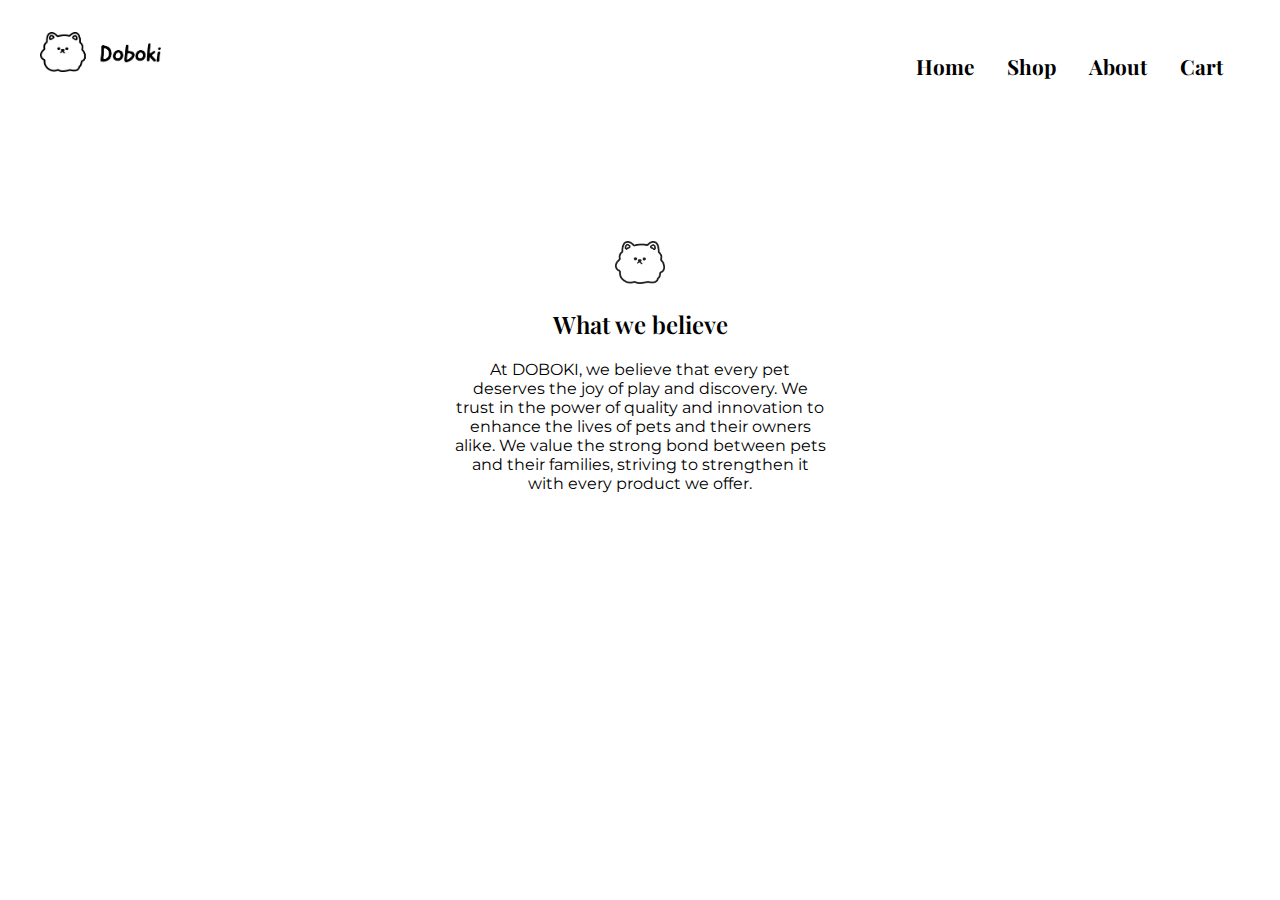
<file: zhiya.pan/About.html>
<!DOCTYPE html>
<html lang="en">
<head>
	<meta charset="UTF-8">
	<meta name="viewport" content="width=device-width, initial-scale=1.0">
	<title>Document</title>

	<link rel="stylesheet" href="lib/css/styleguide.css">
	<link rel="stylesheet" href="lib/css/gridsystem.css">
	<link rel="stylesheet" href="css/storetheme.css">

	<link rel="preconnect" href="https://fonts.googleapis.com">
	<link rel="preconnect" href="https://fonts.gstatic.com" crossorigin>
	<link href="https://fonts.googleapis.com/css2?family=Montserrat:ital,wght@0,100..900;1,100..900&family=Playfair+Display:ital,wght@0,400..900;1,400..900&display=swap" rel="stylesheet">


</head>
<body>

	<header class="navbar">
		<div class="container display-flex">
			<div class="flex-none">
				<img class="navlogo" src="img/Logo.png" alt="Logo">
			</div>
			<div class="flex-stretch"></div>
			<nav class="nav nav-flex flex-none">
				<ul>
					<li><a href="index.html">Home</a></li>
					<li><a href="product_list.php">Shop</a></li>
					<li><a href="About.html">About</a></li>
					<li><a href="product_cart.php">Cart</a></li>
				</ul>
			</nav>
		</div>
	</header>


	<div class="intro">
		<img class="introLogo" src="img/Logo-large.png" alt="Logo">
		<h2>What we believe</h2>
		<p>At DOBOKI, we believe that every pet deserves the joy of play and discovery. We trust in the power of quality and innovation to enhance the lives of pets and their owners alike. We value the strong bond between pets and their families, striving to strengthen it with every product we offer.</p>
	</div>


	
</body>
</html>
</file>
<file: zhiya.pan/lib/css/styleguide.css>
*, *::after, *::before{
	box-sizing: border-box;
}


:root{
	--color-neutral-light:#FAFAFA;
	--color-neutral-medium:#8F8F8F;
	--color-neutral-dark:#555;

	--color-black:#000;
	--color-lightgrey:#EBEBEB;
	--color-white:#fff;
	--color-orange:#F09B6A;
	--color-mediumOrange:#FBBD9A;
	--color-lightOrange:#F6D7C5;

	--header-height:3rem;
	--spacing:1rem;


	--font-serif: Georgia, "Times New Roman", serif;
	--font-sans: Helvetica, Arial, sans-serif;
	--font-gara: Garamond, serif;
	--font-montserrat:"Montserrat", sans-serif;
	--font-playfiar:"Playfair Display", serif;
}


body{
	margin:0;
	font-size:100%;
	font-family:var(--font-montserrat);
}

h1,
h2,
h3,
h4,
h5,
h6{
	font-family:var(--font-playfiar);

}

a{
	color:inherit;
	font-weight: bold;
	text-decoration: none;
}

a:hover{
	text-decoration: underline;

}


/* Layout Classes */

.container {
	max-width: 1200px;
	margin-right: auto;
	margin-left: auto;
}



.display-flex{ display:flex; }
.display-inline-flex{ display:inline-flex; }
.display-block{ display:block; }
.display-inline-block{ display:inline-block; }


.flex-stretch{ flex:1 1 auto; }
.felx-none{ flex:none; }

.flex-align-center{ align-items:center; }
.flex-justify-center{ justify-content:center; }



/* Component Classes*/

.nav ul{
	list-style-type:none;
	margin-top: 2em;
	margin-bottom: 0;
	padding-left: 0;
	font-family: var(--font-playfiar);
	font-weight: 600;
	font-size: 1.3em;
}

.nav a{
	display: block;
	padding: 0.2em 0.5em;
}

.nav-flex ul{
	display: flex;
}

.navbar{
	background-color: var(--color-white);
	color: var(--color-black);
	line-height: var(--header-height);
}

.navbar a {
	padding: 0 0.8em;
}
.navlogo{
	height: 40px;
	margin-top: 2em;
}

.hidden{
	display: none; 
}



/* Hero */
.hero{
	height: 600px;
	background-color: var(--color-white);
	overflow:hidden;
	position: relative;
}

.heroImage{	
	width: 700px;
	position: absolute;
	right: 0;
	margin-top: 5em;
}

.heroContent{
	position: absolute;
	top: 7em;
	left: 20%;
}

.hero h1{
	font-size: 4em; 
	margin-bottom: 0.3em;
	font-weight: 400;
	line-height: 65px;
}

.hero p{
	font-size: 1em;
	margin-bottom: 1em;
}

.heroAbout{
	font-size: 1em;
	border: none;
	padding: 10px 30px;
	margin: 5px;
	border-radius: 25px;
	background-color:var(--color-black);
	color: var(--color-white);
}

.heroAbout:hover {
	background-color: var(--color-neutral-medium);
	color: var(--color-black);
}

.heroShop{
	font-size: 1em;
	border: none;
	padding: 10px 30px;
	margin: 5px;
	border-radius: 25px;
	background-color:var(--color-orange);
	color: var(--color-white);
}
.heroShop:hover{
	background-color:var(--color-lightOrange) ;
}




/* line */
.line{
	margin: 20px; 
	height: 1px;
	background-color: var(--color-lightgrey); 
}



/* Intro */
.intro{
	background-color: var(--color-white);
	text-align: center;
	padding: 150px 20px;
	padding-bottom: 200px;

}
.intro h2{
	font-weight: 600;
}

.intro p{
	margin-left: 35%;
	margin-right: 35%;
}

.introLogo{
	width: 50px;
	height: auto;
}








/* Card */

.card{
	background-color: var(--color-white);
	margin-top: 1em;
	margin-bottom: 1em;
	padding: 1em;

	overflow:hidden;
	position: relative;
}
.card.soft{
	border-radius: 0.5em;
	box-shadow: 0 0 10px rgba(0,0,0,0.1);
}

.card.hard{
	border-radius: 0.2em;
	border: 2px solid var(--color-neutral-medium);
}

.card.dark{
	background-color:var(--color-black);
	color: var(--color-neutral-light);
}

.card.medium{
	background-color:var(--color-neutral-medium);
}

.card.flat{
	padding: 0;
}

.card.orange{
	background-color: var(--color-orange);
	color: var(--color-white);
}




/* View window [Name somthing: think about what it's does rather than what it's look!]*/

.view-window{
	height: 70vh;
	width: 100%;
	position: relative;
	overflow: hidden;
	background-repeat: no-repeat;
	background-position: center;
	background-attachment: fixed;
}






.popular_items{
	margin-top: 10em;
}


/* Bottom */

.bottom{
	background-color: var(--color-black);
	color: var(--color-white);
	text-align: center;
	padding: 150px 20px;
	margin-top: 10em;
}



/* Table */
.table{
	width: 100%;
	border-collapse: collapse;
}

.table th,
.table td{
	text-align: left;
	padding: 0.2em, 0.5em;
}

.table.striped tbody tr:nth-child(odd) {
	background-color:var(--color-lightgrey);
}

.table.lined.vertical td:not(:first-child),
.table.lined.vertical th:not(:first-child)  {
	border-left: 1px solid var(--color-neutral-medium);
}

.table.lined.horizontal tbody tr{
	border-top: 1px solid var(--color-lightgrey);
}

.table.lined.border{
	border: 1px solid var(--color-lightgrey);
}



/* Figure */
.figure{
	margin:0;
}


.figure img{
	width:100%;
	height: 100%;
	vertical-align: text-bottom;
}
.figure figcaption{
	padding:1em 0em;
	font-weight: 600;
}



/* Product Grid */

.figure.product{
	text-align: left;
}

.productIntro{
	font-size: 0.8em;
	font-weight: 300;
	padding: 1em 0em;
	padding-top: 0.3em;
}




/* Product Overlay */

.overlay{
	position:relative;
	overflow: hidden;
}

.overlayInfo{
	color: var(--color-white);
	font-size: 1.5em;
	font-weight: 300;
	display: flex;
	flex-direction: column;
	justify-content:center;
	align-items: center;
	position: absolute;
	top: 0;
	left: 0;
	width: 100%;
	height: 100%;
	background-color: rgba(0, 0, 0, 0.7);
	opacity:0;
	transition: all 0.3s;
	line-height: 1em;

}



.overlayInfo:hover{
	opacity: 1;
	cursor: pointer;
}









/* Form */

.form-select>select,
.hotdog,
.hotdog input,
.form-button,
.form-input,
.form-item{
	display: inline-block;
	background-color: transparent;
	border-width:0;
	font:inherit;
	font-size: 0.8em;
	-webkit-appearance:none;
	color: inherit;
	width: 100%;
	outline: 0;
}

.form-input{
	border-bottom: 1px solid var(--color-lightgrey);
	padding: 1em 1.5em;
}

.form-input:focus{
	border-bottom-color: var(--color-mediumOrange);
}


.form-label{
	font-size: 0.8em;
	color: var(--color-neutral-medium);
	display: block;
	width: 100%;
}



.form-control{
	margin: 1em 0;
}


.form-button{
	background-color: var(--color-lightgrey);
	border-radius: 0.2em;
	cursor: pointer;
	text-align: center;
	padding: 1em 1.5em;
}

.form-button.inline{
	width: initial;
}

.form-button:hover{
	text-decoration: none;
}

.form-button:active{
	background-color: var(--color-neutral-medium);
}





/* Hotdog */

.hotdog{
	background-color: var(--color-lightgrey);
	border-radius: 2em;
	padding: 1em 1.5em;
	display: flex;
}

.hotdog.dark{
	background-color: var(--color-black);
	color:var(--color-white);
}

.hotdog.border{
	background-color: var(--color-white);
	border:1px solid var(--color-lightgrey);
}




/* Select */

.form-select>select{
	padding: 0.5em 1em;
	background-color: var(--color-lightgrey);
	border-radius: 0.3em;
	cursor: pointer;
}


.form-select{
	position: relative;
    padding-top: 0.3em;
}

.form-select::after{
	content: '⌄';
	font-family: arial, sans-serif;
	font-size: 0.8em;
	position: absolute;
	top:50%;
	right: 0.5em;
	transform: translateY(-50%);
}


/* Toggle */
.toggle label{
	font-size: 1.3rem;
	display: inline-block;
	width: 2em;
	height: 1em;
	border:0.1em solid var(--color-neutral-medium);
	border-radius: 1em;
	position: relative;
}
.toggle label::after{
	content: '';
	display: inline-block;
	width: 0.8em;
	height: 0.8em;
	border-radius: 1em;
	position: absolute;
	background-color: var(--color-lightgrey);
	transition: all 0.3s;
}
.toggle input:checked + label::after{
	transform: translateX(1em                                                                  );
}
</file>
<file: zhiya.pan/lib/css/gridsystem.css>
.grid{
	display: grid;
	grid-template-columns: repeat(12, 1fr);
}
	.grid.ten{
		grid-template-columns: repeat(10, 1fr);
	}

.grid.gap{
	--grid-gap:1em;
	grid-gap:var(--grid-gap);
	gap:var(--grid-gap) ;
}

#popularGrid{
	--grid-gap:1em;
	grid-gap:var(--grid-gap);
	gap:var(--grid-gap) ;
	margin: 0 15em;
	padding-bottom: 8em;
}



.col-1{ grid-column:span 1; }
.col-2{ grid-column:span 2; }
.col-3{ grid-column:span 3; }
.col-4{ grid-column:span 4; }
.col-5{ grid-column:span 5; }
.col-6{ grid-column:span 6; }
.col-7{ grid-column:span 7; }
.col-8{ grid-column:span 8; }
.col-9{ grid-column:span 9; }
.col-10{ grid-column:span 10; }
.col-11{ grid-column:span 11; }
.col-12{ grid-column:span 12; }


/* Extra Small */
@media (min-width:0px) {
	.gap.xs-large{ --grid-gap:2em; }
	.gap.xs-medium{ --grid-gap:1em; }
	.gap.xs-small{ --grid-gap:0.5em; }
	
	.col-xs-1{ grid-column:span 1; }
	.col-xs-2{ grid-column:span 2; }
	.col-xs-3{ grid-column:span 3; }
	.col-xs-4{ grid-column:span 4; }
	.col-xs-5{ grid-column:span 5; }
	.col-xs-6{ grid-column:span 6; }
	.col-xs-7{ grid-column:span 7; }
	.col-xs-8{ grid-column:span 8; }
	.col-xs-9{ grid-column:span 9; }
	.col-xs-10{ grid-column:span 10; }
	.col-xs-11{ grid-column:span 11; }
	.col-xs-12{ grid-column:span 12; }
}


/* Small */
@media (min-width:380px) {
	.gap.sm-large{ --grid-gap:2em; }
	.gap.sm-medium{ --grid-gap:1em; }
	.gap.sm-small{ --grid-gap:0.5em; }

	.col-sm-1{ grid-column:span 1; }
	.col-sm-2{ grid-column:span 2; }
	.col-sm-3{ grid-column:span 3; }
	.col-sm-4{ grid-column:span 4; }
	.col-sm-5{ grid-column:span 5; }
	.col-sm-6{ grid-column:span 6; }
	.col-sm-7{ grid-column:span 7; }
	.col-sm-8{ grid-column:span 8; }
	.col-sm-9{ grid-column:span 9; }
	.col-sm-10{ grid-column:span 10; }
	.col-sm-11{ grid-column:span 11; }
	.col-sm-12{ grid-column:span 12; }
}


/* Medium */
@media (min-width:550px) {
	.gap.md-large{ --grid-gap:2em; }
	.gap.md-medium{ --grid-gap:1em; }
	.gap.md-small{ --grid-gap:0.5em; }

	.col-md-1{ grid-column:span 1; }
	.col-md-2{ grid-column:span 2; }
	.col-md-3{ grid-column:span 3; }
	.col-md-4{ grid-column:span 4; }
	.col-md-5{ grid-column:span 5; }
	.col-md-6{ grid-column:span 6; }
	.col-md-7{ grid-column:span 7; }
	.col-md-8{ grid-column:span 8; }
	.col-md-9{ grid-column:span 9; }
	.col-md-10{ grid-column:span 10; }
	.col-md-11{ grid-column:span 11; }
	.col-md-12{ grid-column:span 12; }
}


/* Large */
@media (min-width:900px) {
	.gap.lg-large{ --grid-gap:2em; }
	.gap.lg-medium{ --grid-gap:1em; }
	.gap.lg-small{ --grid-gap:0.5em; }

	.col-lg-1{ grid-column:span 1; }
	.col-lg-2{ grid-column:span 2; }
	.col-lg-3{ grid-column:span 3; }
	.col-lg-4{ grid-column:span 4; }
	.col-lg-5{ grid-column:span 5; }
	.col-lg-6{ grid-column:span 6; }
	.col-lg-7{ grid-column:span 7; }
	.col-lg-8{ grid-column:span 8; }
	.col-lg-9{ grid-column:span 9; }
	.col-lg-10{ grid-column:span 10; }
	.col-lg-11{ grid-column:span 11; }
	.col-lg-12{ grid-column:span 12; }
}


/* Extra Large */
@media (min-width:1200px) {
	.gap.xl-large{ --grid-gap:2em; }
	.gap.xl-medium{ --grid-gap:1em; }
	.gap.xl-small{ --grid-gap:0.5em; }

	.col-xl-1{ grid-column:span 1; }
	.col-xl-2{ grid-column:span 2; }
	.col-xl-3{ grid-column:span 3; }
	.col-xl-4{ grid-column:span 4; }
	.col-xl-5{ grid-column:span 5; }
	.col-xl-6{ grid-column:span 6; }
	.col-xl-7{ grid-column:span 7; }
	.col-xl-8{ grid-column:span 8; }
	.col-xl-9{ grid-column:span 9; }
	.col-xl-10{ grid-column:span 10; }
	.col-xl-11{ grid-column:span 11; }
	.col-xl-12{ grid-column:span 12; }
}
</file>
<file: zhiya.pan/css/storetheme.css>
:root{
	--color-white:#fff;
}

body{
	background-color: var(--color-offwhite);
}

.favorite label{
	transition: all 0.3s;
	display: inline-block;
	transform: scale(1,1);
	color: var(--color-neutral-medium);
}

.favorite input:checked + label{
	color: red;
	transform: scale(1.3,1.3);
}


/* Product img */

.images-main img{
	width: 100%;
	height: 40vh;
	object-fit: contain;
}
.images-thumbs img{
	width: 30%;
	height: auto;
	
	padding-top: 5em;
    display: block;
    margin:auto;
}

.cart-thumbs img{
	width: 30%;
	height: auto;
	
}


/* Product item page */

.product_description{
	font-size: 1em;
	font-weight: 300;
	padding: 1em 0em;
}


.product_price{
	font-size: 1.2em;
	font-weight: 300;
}


.product_itemMain{
	padding-top: 10em;
}


.product_itemInfo{
	padding-top: 4em;
	text-align: center;
} 


.recommended-products{
	padding-top: 10em;
	padding-bottom: 5em;
}



/* Product cart page */


.card-section{
	margin-top: 2em;
	margin-bottom: 2em;
}


.cart-items-layout{
	margin-top: 5em;
}

.cart-thumbs{
	width: 50%;
	height: auto;
}

.cart_price{
	margin: 2em 3em 1em 3em;
}

.cart_price_total{
	margin: 2em;
    padding-top: 2em;
    padding-bottom: 1em;
    font-size: 1.2em;
}

.cart_img img{
	width: 30%;
	height: auto;
	
}

.checkout-button{
	font-size: 1.2em;
	background-color:var(--color-black);
	color: var(--color-white);
}
.checkout-button:hover {
	background-color: var(--color-neutral-medium);
	color: var(--color-black);
}

.addToCart-button{
	font-size: 1em;
	border: none;
	padding: 10px 30px;
	margin: 5px;
	border-radius: 25px;
	background-color:var(--color-orange);
	color: var(--color-white);
}
.addToCart-button:hover{
	background-color:var(--color-lightOrange) ;
}
</file>
